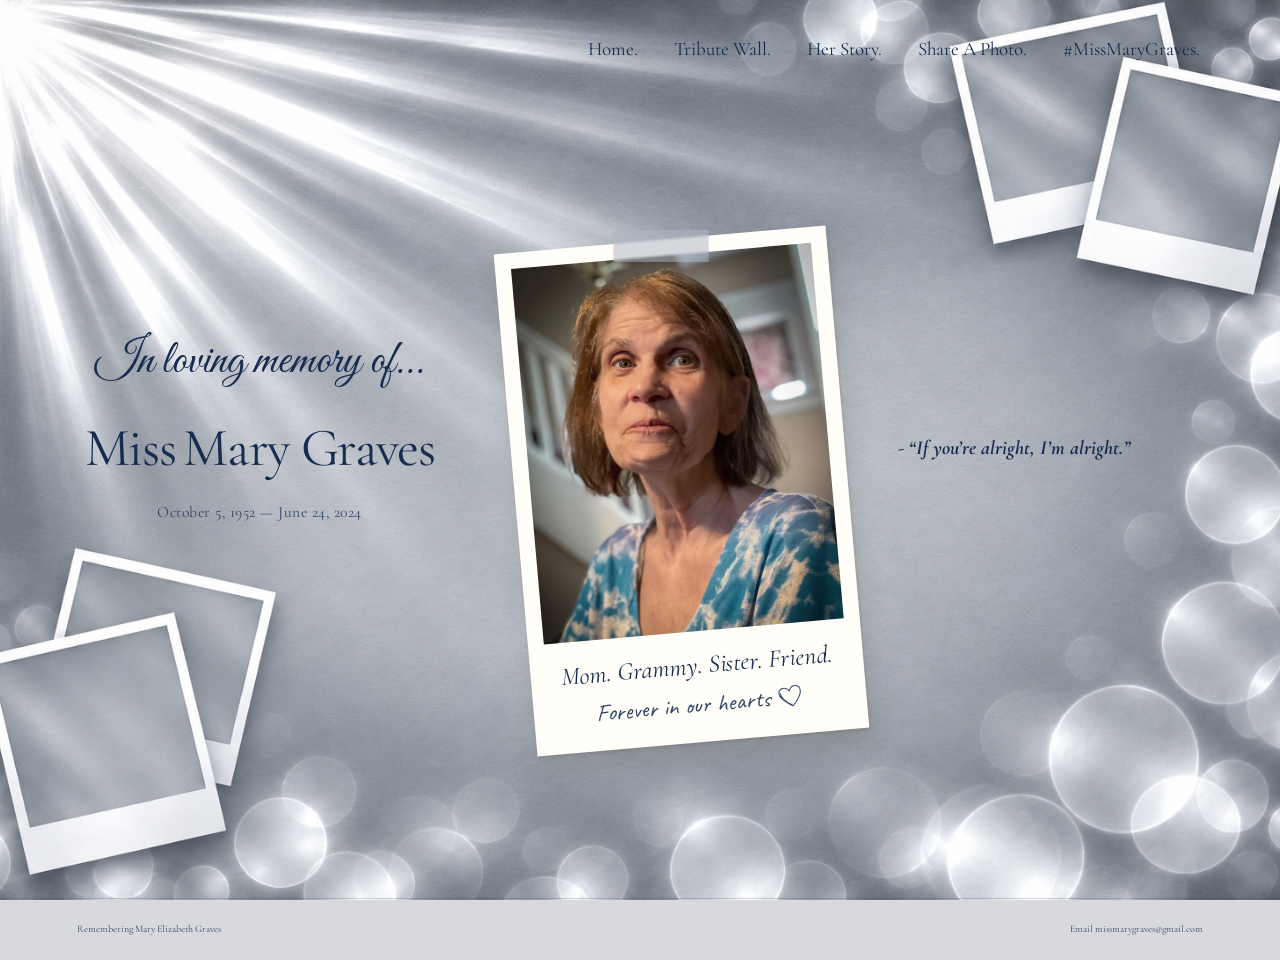
<file: index.html>
<!doctype html><html lang="en"><head><meta charset="utf-8"><meta name="viewport" content="width=device-width,initial-scale=1"><title>Miss Mary Graves</title><meta name="description" content="Remembering Mary Elizabeth Graves. A place for photographs, stories, and love."><link rel="preconnect" href="https://fonts.googleapis.com"><link rel="preconnect" href="https://fonts.gstatic.com" crossorigin><link href="https://fonts.googleapis.com/css2?family=Caveat:wght@400;600&family=Cormorant+Garamond:ital,wght@0,400;0,500;1,400&family=DM+Sans:wght@400;500&display=swap" rel="stylesheet"><link rel="stylesheet" href="style.css?v=mobile-quote-16"><link rel="icon" type="image/svg+xml" href="favicon.svg?v=heart-1"><meta property="og:image" content="https://missmarygraves.com/img/mary-splash-preview-v2.jpg">
<meta property="og:image:secure_url" content="https://missmarygraves.com/img/mary-splash-preview-v2.jpg">
<meta property="og:image:type" content="image/jpeg">
<meta property="og:image:width" content="1200">
<meta property="og:image:height" content="630">
<meta property="og:image:alt" content="Miss Mary Graves splash page with memorial lettering, Polaroid portrait, and quote">
<meta name="twitter:card" content="summary_large_image">
<meta name="twitter:image" content="https://missmarygraves.com/img/mary-splash-preview-v2.jpg">
<meta name="twitter:image:alt" content="Miss Mary Graves splash page with memorial lettering, Polaroid portrait, and quote">
</head><body><header><nav aria-label="Main navigation"><a href="index.html">Home.</a><a href="tribute.html">Tribute Wall.</a><a href="remembering.html">Her Story.</a><a href="share.html">Share A Photo.</a><a href="https://www.alz.org/" target="_blank" rel="noopener noreferrer">#MissMaryGraves.</a></nav></header><main class="splash"><section class="intro"><p class="memorial-script">In loving memory of...</p><div class="name-and-dates"><h1 class="memorial-name"><span class="miss-script">Miss</span><span class="mary-graves">Mary Graves</span></h1><p class="dates">October 5, 1952 — June 24, 2024</p></div></section><div class="hero-photo"><figure class="polaroid"><a href="images/mary.jpg" aria-label="View Mary's full photograph"><img src="images/mary.jpg" alt="Mary Elizabeth Graves" fetchpriority="high"></a><figcaption><em>Mom. Grammy. Sister. Friend.</em><span>Forever in our hearts <svg class="drawn-heart" viewBox="0 0 40 38" aria-hidden="true" focusable="false"><path d="M20 33C15 28 3 19 4 11C5 2 16 2 20 10C24 1 36 3 36 12C36 20 25 29 20 33ZM19 31C13 26 5 18 6 11" fill="none" stroke="currentColor" stroke-width="1.5" stroke-linecap="round" stroke-linejoin="round"/></svg></span></figcaption></figure></div><blockquote class="splash-quote">- “If you’re alright, I’m alright.”</blockquote></main><footer><span>Remembering Mary Elizabeth Graves</span><a href="mailto:missmarygraves@gmail.com" aria-label="Email missmarygraves@gmail.com">Email missmarygraves@gmail.com</a></footer></body></html>
</file>
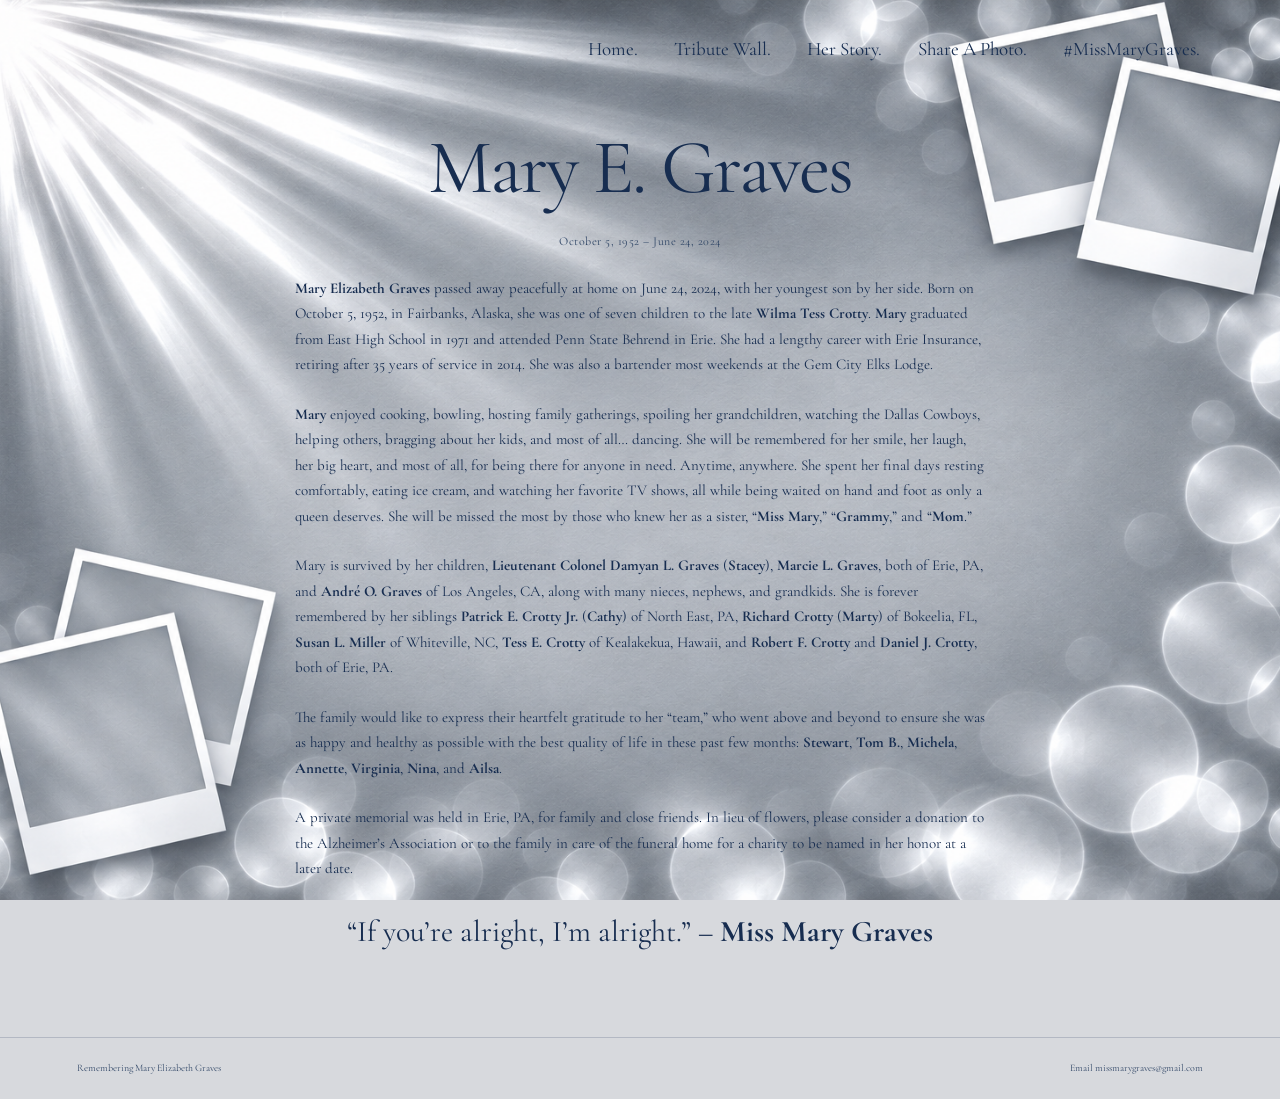
<file: remembering.html>
<!doctype html><html lang="en"><head><meta charset="utf-8"><meta name="viewport" content="width=device-width,initial-scale=1"><title>Miss Mary Graves</title><meta name="description" content="Remembering Mary Elizabeth Graves. A place for photographs, stories, and love."><meta property="og:image" content="https://missmarygraves.com/images/mary.jpg"><link rel="preconnect" href="https://fonts.googleapis.com"><link rel="preconnect" href="https://fonts.gstatic.com" crossorigin><link href="https://fonts.googleapis.com/css2?family=Caveat:wght@400;600&family=Cormorant+Garamond:ital,wght@0,400;0,500;1,400&family=DM+Sans:wght@400;500&display=swap" rel="stylesheet"><link rel="stylesheet" href="style.css?v=mobile-quote-16"><link rel="icon" type="image/svg+xml" href="favicon.svg?v=heart-1"></head><body><header><nav aria-label="Main navigation"><a href="index.html">Home.</a><a href="tribute.html">Tribute Wall.</a><a href="remembering.html">Her Story.</a><a href="share.html">Share A Photo.</a><a href="https://www.alz.org/" target="_blank" rel="noopener noreferrer">#MissMaryGraves.</a></nav></header><main class="story">
    <h1>Mary E. Graves</h1>
    <p class="dates">October 5, 1952 &ndash; June 24, 2024</p>

    <p><b>Mary Elizabeth Graves</b> passed away peacefully at home on June 24, 2024, with her youngest son by her side. Born on October 5, 1952, in Fairbanks, Alaska, she was one of seven children to the late <b>Wilma Tess Crotty</b>. <b>Mary</b> graduated from East High School in 1971 and attended Penn State Behrend in Erie. She had a lengthy career with Erie Insurance, retiring after 35 years of service in 2014. She was also a bartender most weekends at the Gem City Elks Lodge.</p>

    <p><b>Mary</b> enjoyed cooking, bowling, hosting family gatherings, spoiling her grandchildren, watching the Dallas Cowboys, helping others, bragging about her kids, and most of all&hellip; dancing. She will be remembered for her smile, her laugh, her big heart, and most of all, for being there for anyone in need. Anytime, anywhere. She spent her final days resting comfortably, eating ice cream, and watching her favorite TV shows, all while being waited on hand and foot as only a queen deserves. She will be missed the most by those who knew her as a sister, &ldquo;<b>Miss Mary</b>,&rdquo; &ldquo;<b>Grammy</b>,&rdquo; and &ldquo;<b>Mom</b>.&rdquo;</p>

    <p>Mary is survived by her children, <b>Lieutenant Colonel Damyan L. Graves</b> (<b>Stacey</b>), <b>Marcie L. Graves</b>, both of Erie, PA, and <b>Andr&eacute; O. Graves</b> of Los Angeles, CA, along with many nieces, nephews, and grandkids. She is forever remembered by her siblings <b>Patrick E. Crotty Jr.</b> (<b>Cathy</b>) of North East, PA, <b>Richard Crotty</b> (<b>Marty</b>) of Bokeelia, FL, <b>Susan L. Miller</b> of Whiteville, NC, <b>Tess E. Crotty</b> of Kealakekua, Hawaii, and <b>Robert F. Crotty</b> and <b>Daniel J. Crotty</b>, both of Erie, PA.</p>

    <p>The family would like to express their heartfelt gratitude to her &ldquo;team,&rdquo; who went above and beyond to ensure she was as happy and healthy as possible with the best quality of life in these past few months: <b>Stewart</b>, <b>Tom B.</b>, <b>Michela</b>, <b>Annette</b>, <b>Virginia</b>, <b>Nina</b>, and <b>Ailsa</b>.</p>

    <p>A private memorial was held in Erie, PA, for family and close friends. In lieu of flowers, please consider a donation to the Alzheimer&rsquo;s Association or to the family in care of the funeral home for a charity to be named in her honor at a later date.</p>

    <p class="quote">&ldquo;If you&rsquo;re alright, I&rsquo;m alright.&rdquo; &ndash; <b>Miss Mary Graves</b></p>
  </main><footer><span>Remembering Mary Elizabeth Graves</span><a href="mailto:missmarygraves@gmail.com" aria-label="Email missmarygraves@gmail.com">Email missmarygraves@gmail.com</a></footer></body></html>
</file>
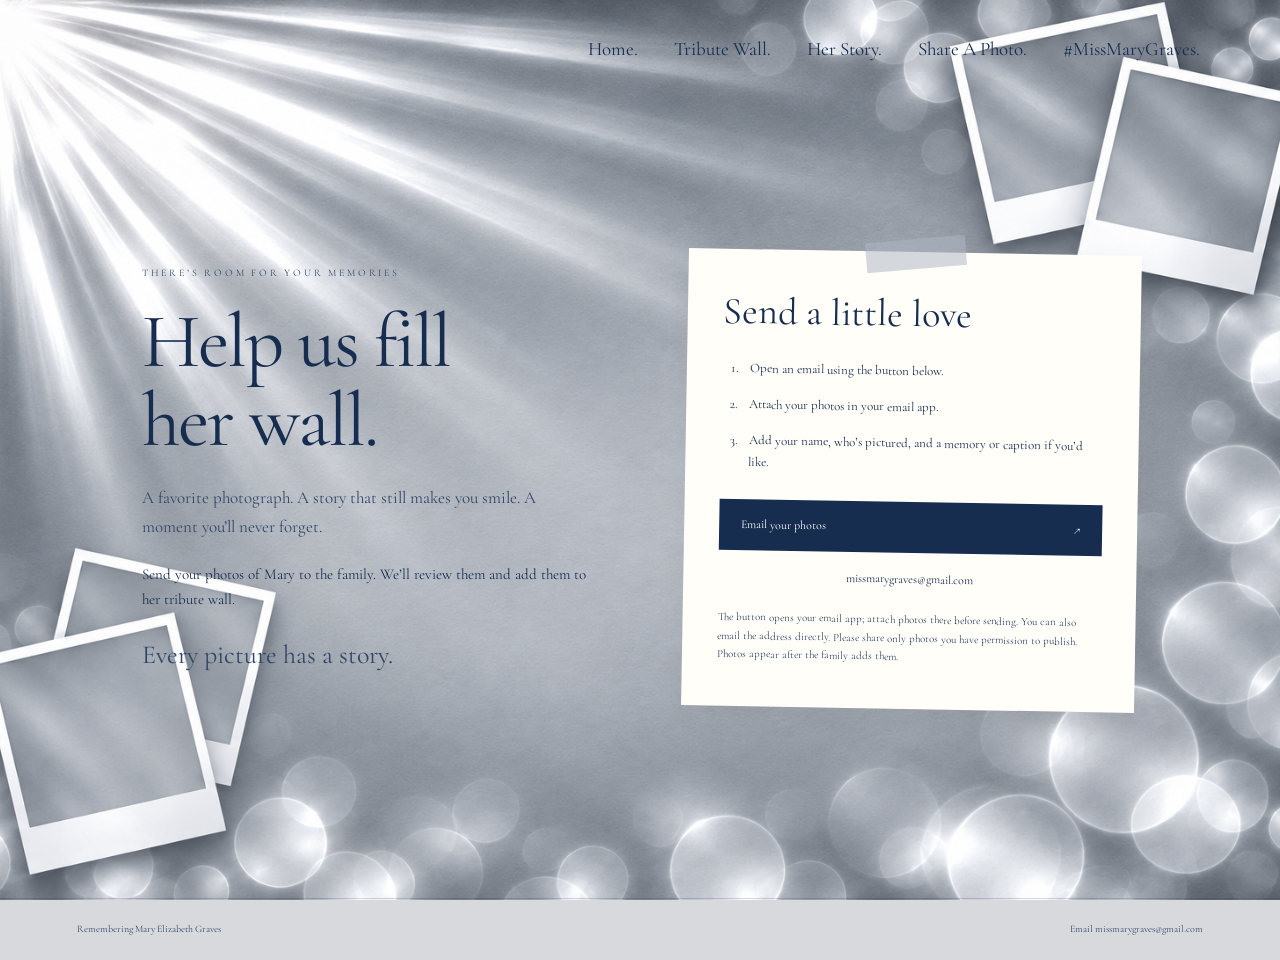
<file: share.html>
<!doctype html><html lang="en"><head><meta charset="utf-8"><meta name="viewport" content="width=device-width,initial-scale=1"><title>Miss Mary Graves</title><meta name="description" content="Remembering Mary Elizabeth Graves. A place for photographs, stories, and love."><meta property="og:image" content="https://missmarygraves.com/images/mary.jpg"><link rel="preconnect" href="https://fonts.googleapis.com"><link rel="preconnect" href="https://fonts.gstatic.com" crossorigin><link href="https://fonts.googleapis.com/css2?family=Caveat:wght@400;600&family=Cormorant+Garamond:ital,wght@0,400;0,500;1,400&family=DM+Sans:wght@400;500&display=swap" rel="stylesheet"><link rel="stylesheet" href="style.css?v=mobile-quote-16"><link rel="icon" type="image/svg+xml" href="favicon.svg?v=heart-1"></head><body><header><nav aria-label="Main navigation"><a href="index.html">Home.</a><a href="tribute.html">Tribute Wall.</a><a href="remembering.html">Her Story.</a><a href="share.html">Share A Photo.</a><a href="https://www.alz.org/" target="_blank" rel="noopener noreferrer">#MissMaryGraves.</a></nav></header><main class="share-layout"><section><p class="eyebrow">There’s room for your memories</p><h1>Help us fill<br>her wall.</h1><p class="lead">A favorite photograph. A story that still makes you smile. A moment you’ll never forget.</p><p>Send your photos of Mary to the family. We’ll review them and add them to her tribute wall.</p><p class="handnote">Every picture has a story.</p></section><section class="share-card" aria-labelledby="send-title"><h2 id="send-title">Send a little love</h2><ol><li>Open an email using the button below.</li><li>Attach your photos in your email app.</li><li>Add your name, who’s pictured, and a memory or caption if you’d like.</li></ol><a class="button" href="mailto:missmarygraves@gmail.com?subject=A%20photo%20for%20Miss%20Mary%27s%20tribute%20wall&body=My%20name%3A%20%0AWho%27s%20in%20the%20photo%3A%20%0AMy%20memory%20or%20caption%3A%20%0A%0AI%20give%20the%20family%20permission%20to%20display%20my%20attached%20photos%20and%20caption%20on%20Mary%27s%20public%20tribute%20wall.%0A%0A">Email your photos <span aria-hidden="true">↗</span></a><p class="email-address"><a href="mailto:missmarygraves@gmail.com">missmarygraves@gmail.com</a></p><p class="fineprint">The button opens your email app; attach photos there before sending. You can also email the address directly. Please share only photos you have permission to publish. Photos appear after the family adds them.</p></section></main><footer><span>Remembering Mary Elizabeth Graves</span><a href="mailto:missmarygraves@gmail.com" aria-label="Email missmarygraves@gmail.com">Email missmarygraves@gmail.com</a></footer></body></html>
</file>
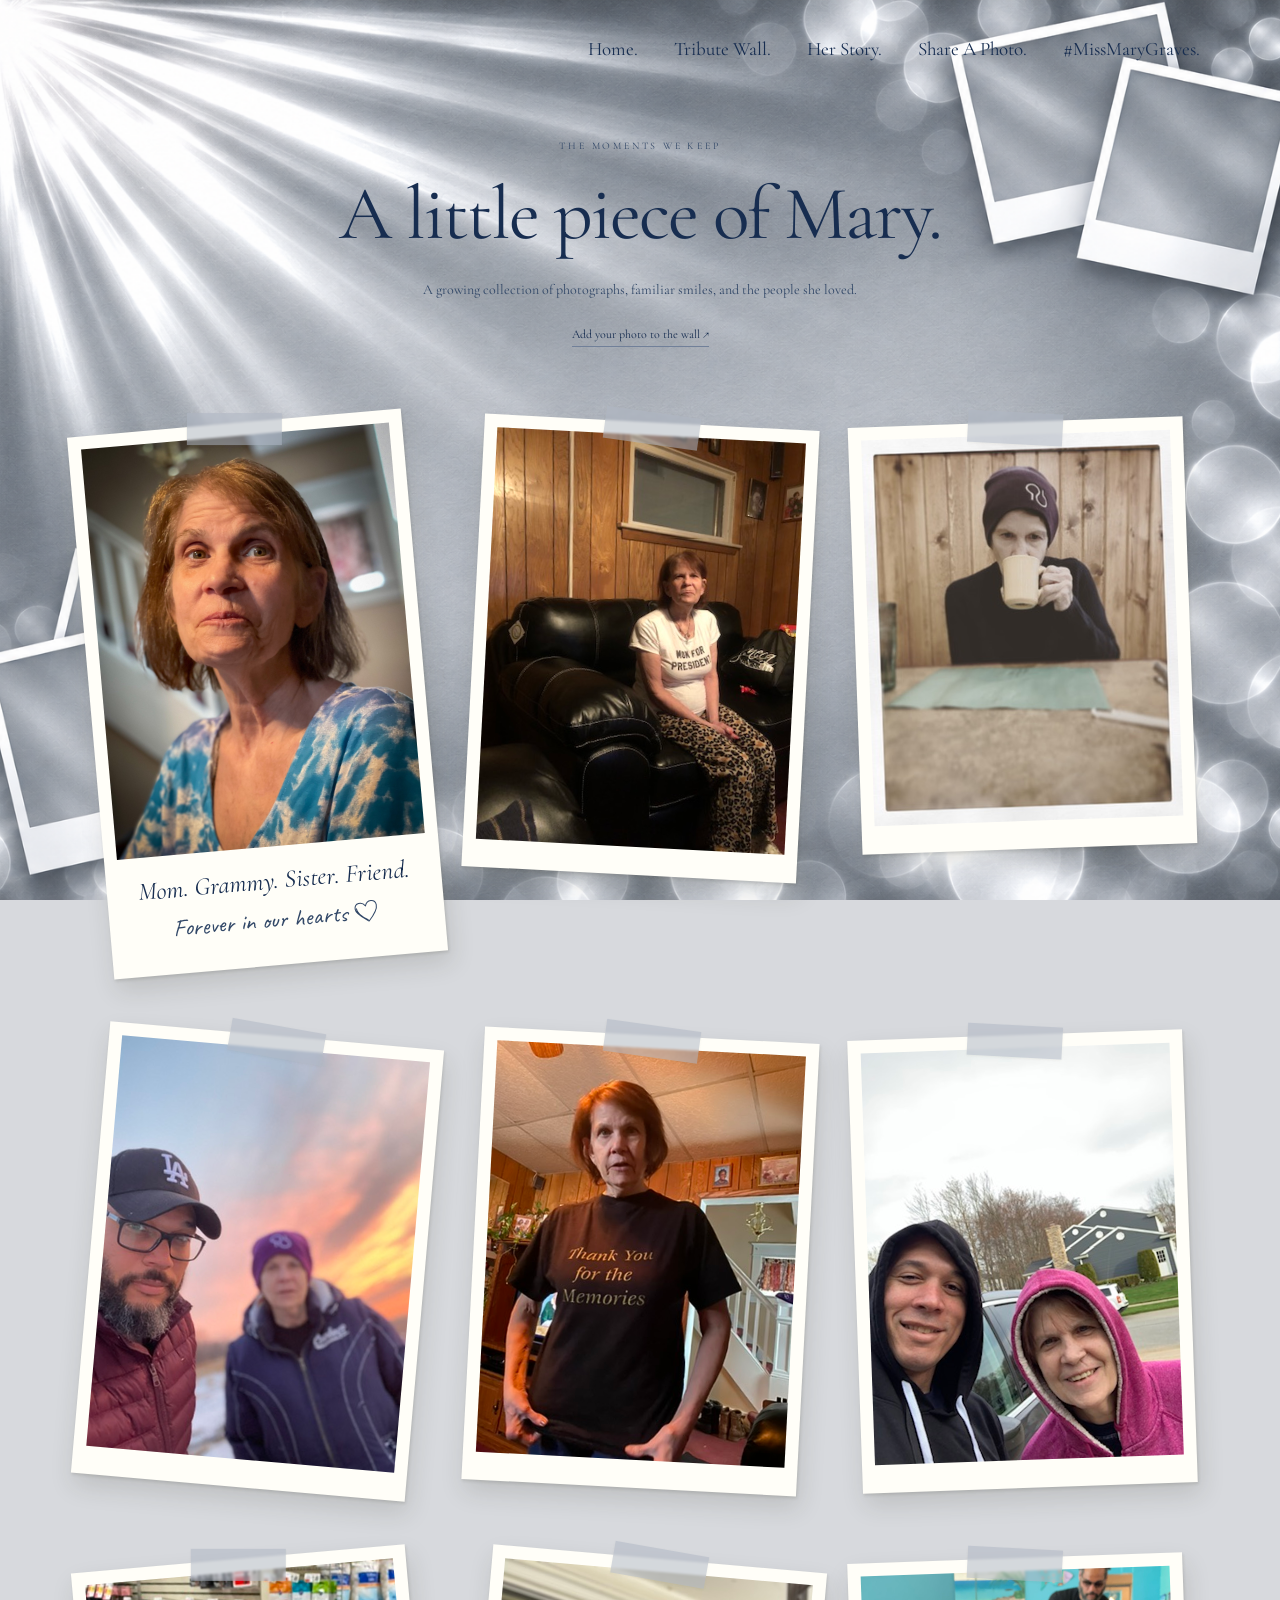
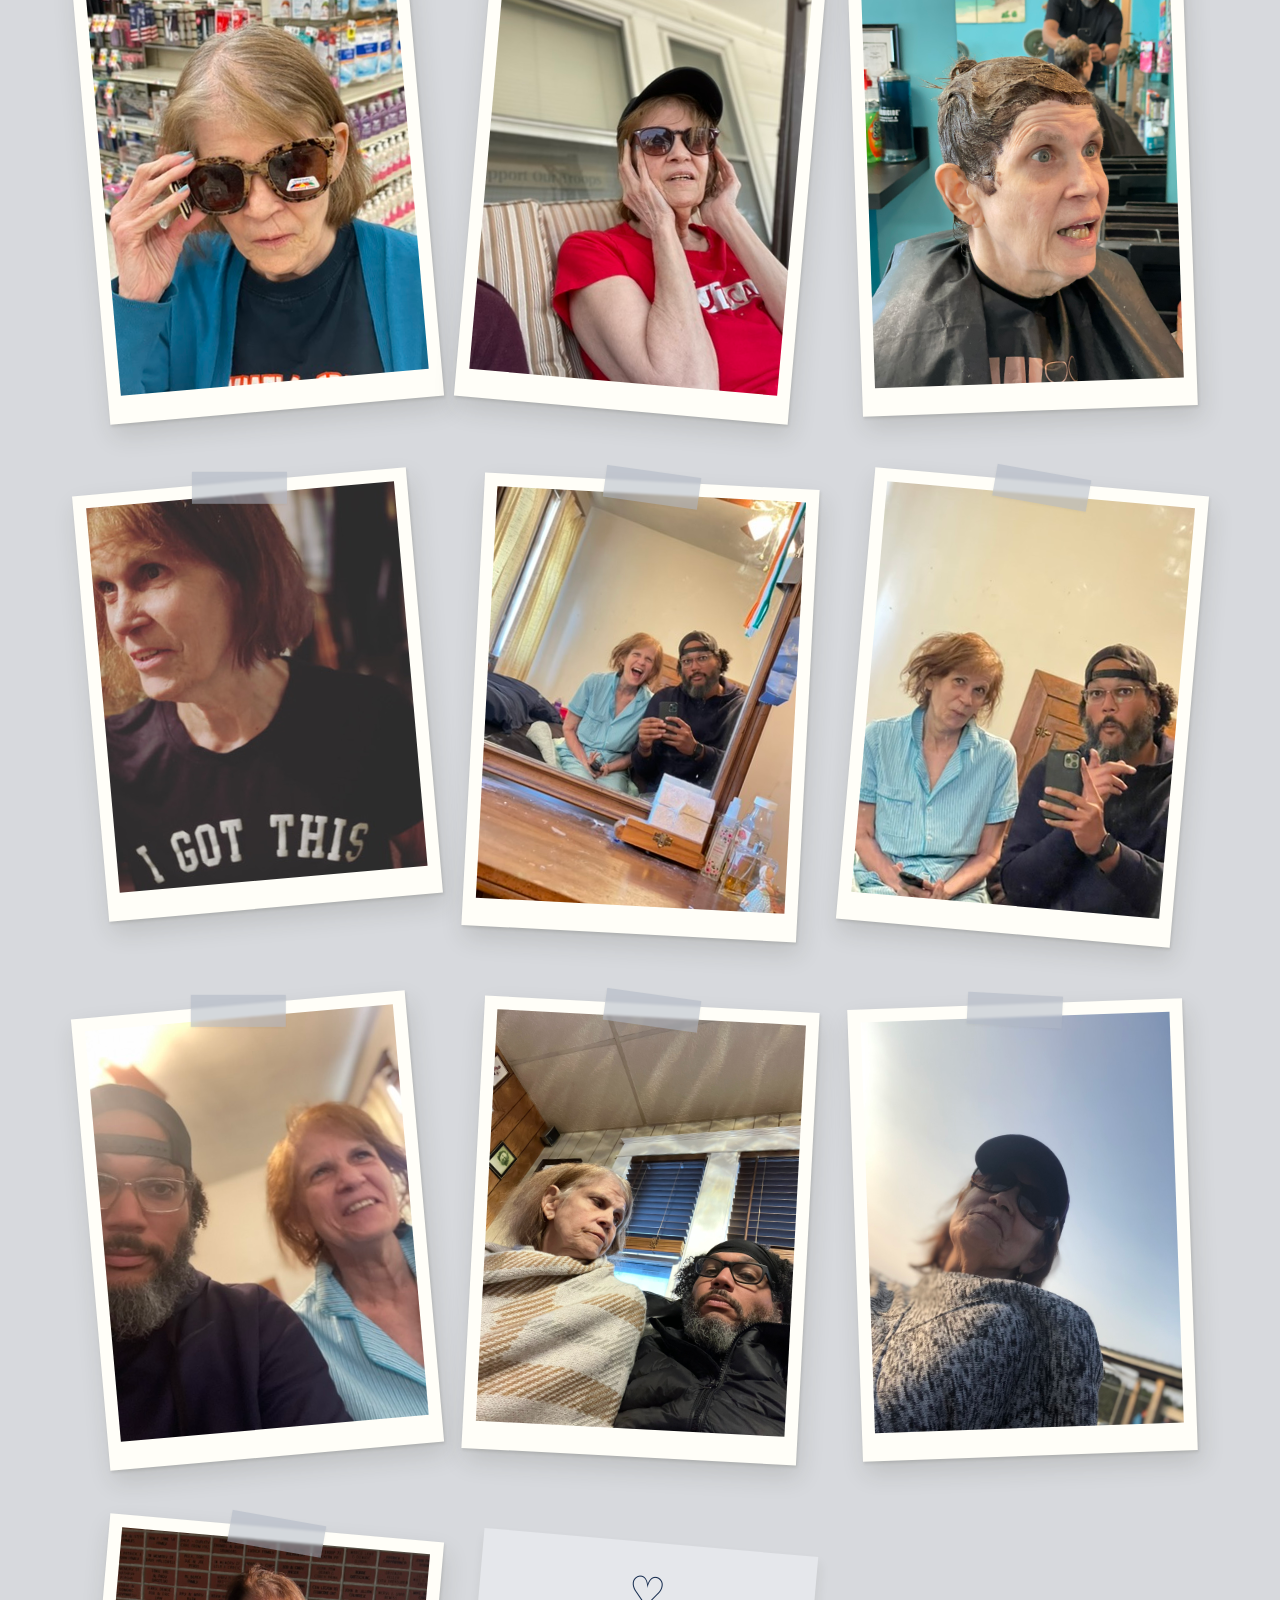
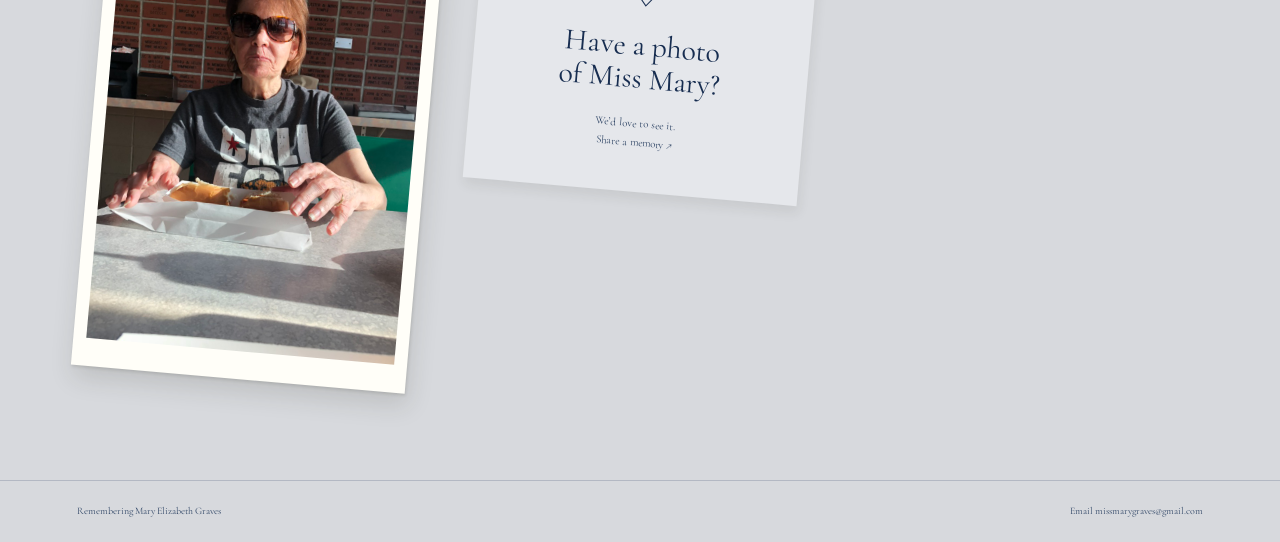
<file: tribute.html>
<!doctype html><html lang="en"><head><meta charset="utf-8"><meta name="viewport" content="width=device-width,initial-scale=1"><title>Miss Mary Graves</title><meta name="description" content="Remembering Mary Elizabeth Graves. A place for photographs, stories, and love."><meta property="og:image" content="https://missmarygraves.com/images/mary.jpg"><link rel="preconnect" href="https://fonts.googleapis.com"><link rel="preconnect" href="https://fonts.gstatic.com" crossorigin><link href="https://fonts.googleapis.com/css2?family=Caveat:wght@400;600&family=Cormorant+Garamond:ital,wght@0,400;0,500;1,400&family=DM+Sans:wght@400;500&display=swap" rel="stylesheet"><link rel="stylesheet" href="style.css?v=mobile-quote-16"><link rel="icon" type="image/svg+xml" href="favicon.svg?v=heart-1"></head><body><header><nav aria-label="Main navigation"><a href="index.html">Home.</a><a href="tribute.html">Tribute Wall.</a><a href="remembering.html">Her Story.</a><a href="share.html">Share A Photo.</a><a href="https://www.alz.org/" target="_blank" rel="noopener noreferrer">#MissMaryGraves.</a></nav></header><main class="wall"><section class="page-heading"><p class="eyebrow">The moments we keep</p><h1>A little piece of Mary.</h1><p>A growing collection of photographs, familiar smiles, and the people she loved.</p><a class="text-link" href="share.html">Add your photo to the wall ↗</a></section><div class="photo-wall"><figure class="polaroid"><a href="images/mary.jpg" aria-label="View Mary's full photograph"><img src="images/mary.jpg" alt="Mary Elizabeth Graves" fetchpriority="high"></a><figcaption><em>Mom. Grammy. Sister. Friend.</em><span>Forever in our hearts <svg class="drawn-heart" viewBox="0 0 40 38" aria-hidden="true" focusable="false"><path d="M20 33C15 28 3 19 4 11C5 2 16 2 20 10C24 1 36 3 36 12C36 20 25 29 20 33ZM19 31C13 26 5 18 6 11" fill="none" stroke="currentColor" stroke-width="1.5" stroke-linecap="round" stroke-linejoin="round"/></svg></span></figcaption></figure><figure class="polaroid memory-photo"><a href="images/memory-01.jpg" aria-label="Open memory photo 1"><img src="images/memory-01.jpg" alt="A photograph of Mary and the moments shared with her" loading="lazy" decoding="async"></a></figure><figure class="polaroid memory-photo"><a href="images/memory-02.jpg" aria-label="Open memory photo 2"><img src="images/memory-02.jpg" alt="A photograph of Mary and the moments shared with her" loading="lazy" decoding="async"></a></figure><figure class="polaroid memory-photo"><a href="images/memory-03.jpg" aria-label="Open memory photo 3"><img src="images/memory-03.jpg" alt="A photograph of Mary and the moments shared with her" loading="lazy" decoding="async"></a></figure><figure class="polaroid memory-photo"><a href="images/memory-04.jpg" aria-label="Open memory photo 4"><img src="images/memory-04.jpg" alt="A photograph of Mary and the moments shared with her" loading="lazy" decoding="async"></a></figure><figure class="polaroid memory-photo"><a href="images/memory-05.jpg" aria-label="Open memory photo 5"><img src="images/memory-05.jpg" alt="A photograph of Mary and the moments shared with her" loading="lazy" decoding="async"></a></figure><figure class="polaroid memory-photo"><a href="images/memory-06.jpg" aria-label="Open memory photo 6"><img src="images/memory-06.jpg" alt="A photograph of Mary and the moments shared with her" loading="lazy" decoding="async"></a></figure><figure class="polaroid memory-photo"><a href="images/memory-07.jpg" aria-label="Open memory photo 7"><img src="images/memory-07.jpg" alt="A photograph of Mary and the moments shared with her" loading="lazy" decoding="async"></a></figure><figure class="polaroid memory-photo"><a href="images/memory-08.jpg" aria-label="Open memory photo 8"><img src="images/memory-08.jpg" alt="A photograph of Mary and the moments shared with her" loading="lazy" decoding="async"></a></figure><figure class="polaroid memory-photo"><a href="images/memory-09.jpg" aria-label="Open memory photo 9"><img src="images/memory-09.jpg" alt="A photograph of Mary and the moments shared with her" loading="lazy" decoding="async"></a></figure><figure class="polaroid memory-photo"><a href="images/memory-10.jpg" aria-label="Open memory photo 10"><img src="images/memory-10.jpg" alt="A photograph of Mary and the moments shared with her" loading="lazy" decoding="async"></a></figure><figure class="polaroid memory-photo"><a href="images/memory-11.jpg" aria-label="Open memory photo 11"><img src="images/memory-11.jpg" alt="A photograph of Mary and the moments shared with her" loading="lazy" decoding="async"></a></figure><figure class="polaroid memory-photo"><a href="images/memory-12.jpg" aria-label="Open memory photo 12"><img src="images/memory-12.jpg" alt="A photograph of Mary and the moments shared with her" loading="lazy" decoding="async"></a></figure><figure class="polaroid memory-photo"><a href="images/memory-13.jpg" aria-label="Open memory photo 13"><img src="images/memory-13.jpg" alt="A photograph of Mary and the moments shared with her" loading="lazy" decoding="async"></a></figure><figure class="polaroid memory-photo"><a href="images/memory-14.jpg" aria-label="Open memory photo 14"><img src="images/memory-14.jpg" alt="A photograph of Mary and the moments shared with her" loading="lazy" decoding="async"></a></figure><figure class="polaroid memory-photo"><a href="images/memory-15.jpg" aria-label="Open memory photo 15"><img src="images/memory-15.jpg" alt="A photograph of Mary and the moments shared with her" loading="lazy" decoding="async"></a></figure><a class="memory-note" href="share.html"><span class="note-heart" aria-hidden="true">♡</span><span>Have a photo<br>of Miss Mary?</span><small>We’d love to see it.<br>Share a memory ↗</small></a></div></main><footer><span>Remembering Mary Elizabeth Graves</span><a href="mailto:missmarygraves@gmail.com" aria-label="Email missmarygraves@gmail.com">Email missmarygraves@gmail.com</a></footer></body></html>
</file>
<file: style.css>
@import url("https://fonts.googleapis.com/css2?family=Great+Vibes&display=swap");
*{box-sizing:border-box}body{margin:0;color:#172d50;background:#d7d9dd;font-family:"Cormorant Garamond",Georgia,serif;font-size:15px;line-height:1.7;background-image:url("data:image/svg+xml,%3Csvg viewBox='0 0 180 180' xmlns='http://www.w3.org/2000/svg'%3E%3Cfilter id='n'%3E%3CfeTurbulence type='fractalNoise' baseFrequency='.8' numOctaves='3' stitchTiles='stitch'/%3E%3C/filter%3E%3Cpath fill='%2356647b' opacity='.045' filter='url(%23n)' d='M0 0h180v180H0z'/%3E%3C/svg%3E")}a{color:inherit;text-decoration:none}a:focus-visible{outline:2px solid #172d50;outline-offset:6px}header{max-width:1440px;margin:auto;padding:28px 6%;display:flex;align-items:center;justify-content:space-between;gap:24px}.brand{font-family:"Cormorant Garamond",Georgia,serif;font-size:34px}nav{display:flex;gap:30px;font-size:13px}nav a:hover,.text-link:hover{text-decoration:underline;text-underline-offset:6px}h1,h2,blockquote{font-family:"Cormorant Garamond",Georgia,serif;font-weight:400}h1{font-size:clamp(48px,6vw,84px);line-height:1.03;margin:16px 0 24px;letter-spacing:-2px}h2{font-size:38px;line-height:1.1;margin:0 0 24px}p{margin:0 0 20px}.eyebrow{text-transform:uppercase;letter-spacing:2.8px;font-size:10px;color:#314767}.splash{max-width:1320px;min-height:calc(100svh - 184px);margin:auto;padding:35px 7% 70px;display:grid;grid-template-columns:1fr 1fr;gap:9%;align-items:center}.intro h1{font-size:clamp(80px,9.5vw,140px);line-height:.82;margin:30px 0}.intro h1 span{display:block;font-style:italic;padding-left:52px}.dates{font-size:12px;color:#314767;letter-spacing:.5px}blockquote{font-style:italic;font-size:32px;line-height:1.15;margin:32px 0}.actions{display:flex;align-items:center;gap:26px;flex-wrap:wrap}.button{display:inline-flex;justify-content:space-between;align-items:center;gap:28px;padding:15px 22px;background:#172d50;color:#fff;font-size:12px;transition:background .2s}.button:hover{background:#253e63}.text-link{font-size:12px;border-bottom:1px solid #718099;padding-bottom:5px}.hero-photo{max-width:410px;justify-self:center;width:100%;padding-top:20px}.polaroid{position:relative;background:#fffef8;padding:16px 16px 21px;margin:0;transform:rotate(-5deg);box-shadow:3px 12px 24px #302e2225,1px 2px 3px #302e2220}.polaroid:before,.polaroid:after{content:"";position:absolute;z-index:1;width:95px;height:32px;background:#aeb6c388;box-shadow:0 1px 2px #6d624011;top:-10px;left:calc(50% - 47px);transform:rotate(5deg);backdrop-filter:blur(1px)}.polaroid:after{display:none}.polaroid img{display:block;width:100%;aspect-ratio:4/5;object-fit:cover;object-position:center 30%;filter:saturate(.8)}figcaption{font-family:"Cormorant Garamond",Georgia,serif;font-size:30px;text-align:center;line-height:1.2;padding-top:15px}figcaption span{display:block;font-size:18px;color:#314767;margin-top:4px}.handnote{font-family:"Cormorant Garamond",Georgia,serif;font-size:26px;color:#314767}.hero-photo>.handnote{text-align:center;transform:rotate(-4deg);margin:25px 0 0}footer{max-width:1440px;margin:auto;padding:22px 6%;display:flex;justify-content:space-between;color:#314767;font-size:10px;border-top:1px solid #172d5030;gap:20px}.wall{min-height:calc(100svh - 180px);padding:40px 7% 100px;max-width:1400px;margin:auto}.page-heading{text-align:center;max-width:650px;margin:0 auto 75px}.page-heading h1{font-size:clamp(48px,6vw,76px)}.page-heading>p:not(.eyebrow){color:#314767;font-size:14px}.photo-wall{display:flex;align-items:center;justify-content:center;gap:90px;flex-wrap:wrap}.photo-wall .polaroid{width:340px}.memory-note{width:245px;min-height:250px;padding:28px 25px;background:#e5e7eb;box-shadow:2px 7px 12px #302e2215;transform:rotate(5deg);text-align:center;font-family:"Cormorant Garamond",Georgia,serif;font-size:30px;line-height:1.1}.note-heart{display:block;font-size:42px;color:#172d50;margin-bottom:13px}.memory-note small{display:block;font-family:"Cormorant Garamond",Georgia,serif;font-size:11px;line-height:1.7;margin-top:20px;color:#314767}.share-layout{max-width:1150px;min-height:calc(100svh - 180px);padding:65px 6% 100px;display:grid;grid-template-columns:1fr 1fr;align-items:center;gap:90px;margin:auto}.share-layout h1{font-size:clamp(58px,6vw,85px)}.lead{font-size:17px;color:#314767}.share-card{position:relative;padding:42px 35px;background:#fffef8;box-shadow:2px 8px 25px #302e2210;transform:rotate(1deg)}.share-card:before{content:"";position:absolute;top:-13px;left:calc(50% - 50px);width:100px;height:30px;background:#aeb6c388;transform:rotate(-6deg)}ol{padding-left:20px;font-size:13px;margin:0 0 26px}li{padding-left:8px;margin-bottom:14px}.share-card .button{width:100%}.email-address{text-align:center;font-size:12px;margin:16px 0 22px;overflow-wrap:anywhere}.fineprint{font-size:11px;color:#314767;margin:0}.story{max-width:740px;margin:30px auto 80px;padding:0 25px}.story h1{text-align:center}.story .dates{text-align:center}.story p{margin-bottom:24px}.story .quote{font-family:"Cormorant Garamond",Georgia,serif;font-size:30px;text-align:center}@media(min-width:1500px){.splash{gap:130px}}@media(max-width:700px){header{padding:20px 6%;align-items:flex-start;gap:15px}.brand{font-size:28px;white-space:nowrap}nav{gap:14px;font-size:11px;flex-wrap:wrap;justify-content:flex-end;padding-top:10px}.splash{grid-template-columns:1fr;gap:55px;padding:40px 9% 65px}.intro h1{font-size:100px}.hero-photo{max-width:330px}.intro .eyebrow{font-size:9px;letter-spacing:2px}.actions{gap:20px}blockquote{font-size:30px}.photo-wall{gap:60px}.photo-wall .polaroid{width:min(330px,90%)}.memory-note{width:225px;min-height:220px}.wall{padding-top:30px}.page-heading{margin-bottom:60px}.share-layout{grid-template-columns:1fr;gap:40px;padding:35px 7% 70px}.share-card{padding:35px 26px}.share-layout .handnote{margin-bottom:0}footer{font-size:9px;flex-wrap:wrap}.story{font-size:14px}}@media(prefers-reduced-motion:reduce){*{transition:none!important}}
/* Memorial navigation and splash refinements */
header{justify-content:flex-end}
nav{align-items:center;gap:26px;flex-wrap:wrap;justify-content:flex-end}
nav a{position:relative;display:inline-block;white-space:nowrap;padding:5px 3px}
nav a:hover{text-decoration:none}
nav a::after{content:"";position:absolute;inset:-7px -12px;pointer-events:none;background-image:url("data:image/svg+xml,%3Csvg%20xmlns%3D%22http%3A%2F%2Fwww.w3.org%2F2000%2Fsvg%22%20viewBox%3D%220%200%20200%2050%22%20preserveAspectRatio%3D%22none%22%3E%3Cpath%20d%3D%22M7%2032C-8%206%2075%200%20132%205s87%2019%2048%2033S14%2052%206%2029M12%2035C34%2049%20157%2049%20190%2024%22%20fill%3D%22none%22%20stroke%3D%22%23172d50%22%20stroke-width%3D%221.5%22%20stroke-linecap%3D%22round%22%2F%3E%3C%2Fsvg%3E");background-size:100% 100%;opacity:0;transform:rotate(-3deg);transition:opacity .15s}
nav a:hover::after,nav a:focus-visible::after{opacity:1}
.memorial-script{font-family:"Caveat",cursive;font-size:clamp(30px,3vw,44px);line-height:1.2;color:#172d50;margin:0 0 30px}
.intro blockquote{white-space:nowrap;font-size:clamp(20px,2.5vw,32px)}
figcaption em{font-size:clamp(18px,2vw,25px);font-weight:400}
.splash,.wall,.share-layout{min-height:calc(100svh - 100px)}
@media(max-width:700px){header{padding:18px 7%}nav{gap:8px 18px;font-size:13px;padding-top:0}nav a::after{inset:-4px -8px}.splash{padding-top:30px}.intro blockquote{font-size:clamp(17px,4.8vw,30px)}.memorial-script{font-size:32px}figcaption em{font-size:22px}}

/* Larger navigation and formal memorial lettering */
nav{font-size:19px;gap:30px}
.memorial-script{font-family:"Great Vibes",cursive;font-size:clamp(44px,4.5vw,64px);line-height:1.35;margin-bottom:28px}
@media(max-width:700px){nav{font-size:17px;gap:9px 20px}.memorial-script{font-size:clamp(40px,10vw,54px);line-height:1.35}}

/* Formal script and name composition */
.memorial-script{font-size:clamp(52px,5.7vw,82px);line-height:1.3;margin-bottom:24px}
.intro .memorial-name{margin:12px 0 28px;line-height:1}
.intro .memorial-name .miss-script{font-family:"Great Vibes",cursive;font-style:normal;font-size:clamp(65px,7vw,100px);padding:0;display:block;line-height:1.15}
.intro .memorial-name .mary-graves{font-family:"Cormorant Garamond",Georgia,serif;font-style:normal;font-size:clamp(60px,6.8vw,98px);letter-spacing:-2px;padding:0;display:block;white-space:nowrap;line-height:1.1}
@media(max-width:700px){.memorial-script{font-size:clamp(46px,11.5vw,68px)}.intro .memorial-name .miss-script{font-size:80px}.intro .memorial-name .mary-graves{font-size:clamp(48px,12vw,76px)}}

/* Keep the splash lettering on single lines, sized to its column. */
.intro{min-width:0;container-type:inline-size}
.memorial-script{white-space:nowrap;font-size:clamp(24px,10.5cqi,82px)}
.intro .memorial-name{display:flex;align-items:baseline;gap:.15em;white-space:nowrap;font-size:clamp(28px,13.8cqi,98px);letter-spacing:-.025em}
.intro .memorial-name .miss-script{display:inline;font-size:1.08em;line-height:1.2}
.intro .memorial-name .mary-graves{display:inline;font-size:1em;letter-spacing:inherit;line-height:1.2}
.intro blockquote{white-space:nowrap;font-size:clamp(14px,6.2cqi,32px)}

/* Hand-drawn stars mark navigation hover and keyboard focus. */
nav a::after{inset:auto;left:50%;top:100%;width:28px;height:28px;background-image:url("data:image/svg+xml,%3Csvg%20xmlns%3D%22http%3A%2F%2Fwww.w3.org%2F2000%2Fsvg%22%20viewBox%3D%220%200%2044%2044%22%3E%3Cpath%20d%3D%22M22%203L27%2016L41%2017L30%2026L34%2040L22%2032L9%2040L13%2025L3%2016L17%2016L22%203L28%2015M8%2039L21%2031%22%20fill%3D%22none%22%20stroke%3D%22%23172d50%22%20stroke-width%3D%221.5%22%20stroke-linecap%3D%22round%22%20stroke-linejoin%3D%22round%22%2F%3E%3C%2Fsvg%3E");background-repeat:no-repeat;background-size:contain;transform:translateX(-50%) rotate(-9deg)}
@media(max-width:700px){nav{row-gap:24px}nav a::after{inset:auto;left:50%;top:100%;width:22px;height:22px}}

/* Handwritten dedication with a sketched heart. */
.polaroid figcaption>span{font-family:"Caveat",cursive;font-size:24px;line-height:1.4;display:flex;align-items:center;justify-content:center;gap:7px;margin-top:6px}.drawn-heart{width:27px;height:27px;flex:none;overflow:visible;transform:rotate(-9deg)}

/* Large sketch stars overlay the navigation labels. */
nav a::after{inset:auto;left:50%;top:50%;width:76px;height:76px;transform:translate(-50%,-50%) rotate(-9deg);pointer-events:none}
nav a:hover::after,nav a:focus-visible::after{opacity:.8}
@media(max-width:700px){nav a::after{inset:auto;left:50%;top:50%;width:62px;height:62px}}

/* Italic serif accent for Miss. */
.intro .memorial-name .miss-script{font-family:"Cormorant Garamond",Georgia,serif;font-style:italic;font-size:1em;font-weight:400}

/* Soft silver light and faint photographic corners. */
body{background-color:#d7d9dd;background-image:radial-gradient(ellipse at 0% 0%,#ffffffd9 0,transparent 48%),radial-gradient(circle at 91% 19%,#ffffffb0 0,transparent 7%),radial-gradient(circle at 8% 79%,#ffffff90 0,transparent 8%),radial-gradient(circle at 88% 76%,#ffffff88 0,transparent 5%),linear-gradient(122deg,#f6f7f98c 0%,transparent 25%,#ffffff4d 29%,transparent 43%,#bac1cd44 100%);background-attachment:fixed}
body::before,body::after{content:"";position:fixed;z-index:-1;pointer-events:none;border:1px solid #ffffff8c;width:165px;height:195px;box-shadow:inset 0 0 0 9px #ffffff24;transform:rotate(17deg)}
body::before{right:-65px;top:140px}body::after{left:-90px;bottom:25px;transform:rotate(-19deg)}
.photo-wall{display:grid;grid-template-columns:repeat(3,minmax(0,1fr));align-items:start;gap:70px 48px;max-width:1120px;margin:auto}
.photo-wall .polaroid{width:100%;padding:13px 13px 28px}
.photo-wall .polaroid:nth-child(3n+2){transform:rotate(3deg)}
.photo-wall .polaroid:nth-child(3n){transform:rotate(-2deg)}
.photo-wall .polaroid:nth-child(4n){transform:rotate(5deg)}
.photo-wall .polaroid img{height:auto;max-height:none;aspect-ratio:auto;object-fit:contain;filter:none}
.photo-wall .polaroid:hover{transform:rotate(0deg);z-index:2}
.photo-wall .memory-note{width:100%;margin-top:15px}
@media(max-width:900px){.photo-wall{grid-template-columns:repeat(2,minmax(0,1fr));gap:55px 30px}}
@media(max-width:520px){.photo-wall{grid-template-columns:1fr;gap:50px;max-width:320px}.photo-wall .polaroid{width:100%}.wall{padding-left:10%;padding-right:10%}}

/* Light & memories: full photographic background from selected concept. */
body{background:#d7d9dd url("images/light-and-memories-bold.png") center center / cover fixed no-repeat;min-height:100svh}body::before,body::after{display:none}
@media(max-width:700px){body{background-attachment:scroll;background-position:center top;background-size:auto 100svh}}

/* Name and date refinements. */
.intro .memorial-name .miss-script{font-style:normal}
.name-and-dates{width:max-content;max-width:100%}
.intro .name-and-dates .dates{width:100%;font-size:15.6px;text-align:center;margin-left:0;margin-right:0}

/* Three-column memorial composition with a shared name/quote row. */
.splash{max-width:1680px;padding:35px 4% 70px;grid-template-columns:minmax(0,1.25fr) minmax(0,1fr) minmax(0,1fr);grid-template-rows:1fr auto auto 1fr;gap:0 4%;align-items:center}
.splash .intro{display:contents;container-type:normal}
.splash .memorial-script{grid-column:1;grid-row:1;text-align:center;align-self:end;margin:0 0 24px;font-size:clamp(34px,3.7vw,65px)}
.splash .name-and-dates{display:contents}
.splash .memorial-name{grid-column:1;grid-row:2;justify-content:center;font-size:clamp(34px,4.2vw,70px);margin:0;max-width:100%}
.splash .intro .name-and-dates .dates{grid-column:1;grid-row:3;margin-top:18px}
.splash .hero-photo{grid-column:2;grid-row:1/5;width:100%;max-width:410px}
.splash-quote{grid-column:3;grid-row:2;text-align:center;white-space:nowrap;font-size:clamp(17px,1.65vw,28px);line-height:1.3;margin:0;align-self:center}
@media(max-width:850px){.splash{display:flex;flex-direction:column;padding:35px 8% 70px;gap:0}.splash .intro{display:block;width:100%;container-type:inline-size}.splash .name-and-dates{display:block;width:100%}.splash .memorial-script{text-align:center;font-size:clamp(38px,9.7vw,65px);margin-bottom:25px}.splash .memorial-name{font-size:clamp(38px,10.5vw,70px);justify-content:center}.splash .hero-photo{margin-top:45px;max-width:340px}.splash-quote{font-size:clamp(20px,5vw,30px);margin-top:40px;width:100%}}

/* Proportional mobile typography and quote placement. */
.splash-quote{font-weight:700;transform:translateX(-48px);font-size:clamp(16px,1.55vw,26px)}
@media(max-width:850px){header{padding:18px 6%}nav{font-size:clamp(13px,2.2vw,17px);gap:10px 18px;justify-content:center}header{justify-content:center}.splash{padding:clamp(24px,5vw,40px) 8% 60px}.splash .intro{container-type:inline-size}.splash .memorial-script{font-size:clamp(30px,10.5cqi,65px);white-space:nowrap}.splash .memorial-name{font-size:clamp(30px,13cqi,70px);white-space:nowrap}.splash .intro .name-and-dates .dates{font-size:clamp(12px,3.7cqi,18px);white-space:nowrap}.splash .hero-photo{width:82%;max-width:340px;margin-top:clamp(30px,7vw,50px)}.splash-quote{transform:none;font-size:clamp(16px,4.6vw,28px);white-space:nowrap;margin-top:32px;line-height:1.4}.hero-photo figcaption em{font-size:clamp(16px,4.6vw,24px)}.hero-photo .polaroid figcaption>span{font-size:clamp(19px,5.2vw,26px)}.hero-photo .drawn-heart{width:1.1em;height:1.1em}.hero-photo .polaroid{padding:12px 12px 20px}.share-layout,.wall{overflow-wrap:break-word}.page-heading h1,.share-layout h1{font-size:clamp(40px,9vw,65px)}}
</file>
